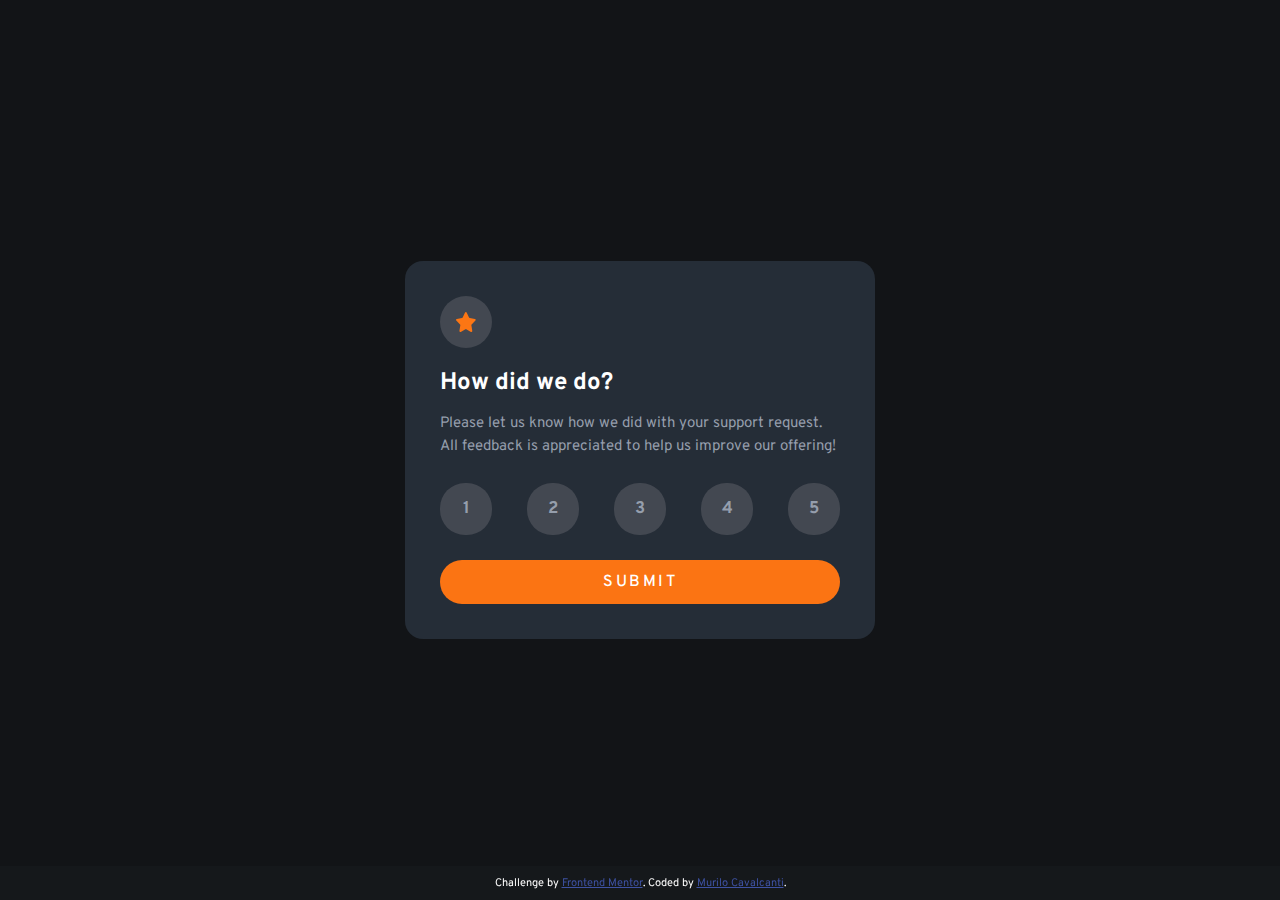
<file: index.html>
<!DOCTYPE html>
<html lang="en">

<head>
  <meta charset="UTF-8">
  <link rel="icon" type="image/png" sizes="32x32" href="./images/favicon-32x32.png">
  
  <link rel="stylesheet" href="app/css/index.css">
  <link rel="stylesheet" href="app/css/style.css">

  <title>Frontend Mentor | Interactive rating component</title>
</head>

<body>
  <div class="container-index">

    <div class="icone-estrela">
      <button><img src="/images/icon-star.svg" alt=""></button>
    </div>

    <h2>How did we do?</h2>

    <p>Please let us know how we did with your support request. All feedback is appreciated to help us improve our offering!</p>

    <div class="notas">
      <button class="nota" id="1" onclick="gtNota('1')">1</button>
      <button class="nota" id="2" onclick="gtNota('2')">2</button>
      <button class="nota" id="3" onclick="gtNota('3')">3</button>
      <button class="nota" id="4" onclick="gtNota('4')">4</button>
      <button class="nota" id="5" onclick="gtNota('5')">5</button>
    </div> <!-- notas -->

    <button id= "submit" onclick="submit()">SUBMIT</button>

  </div> <!-- container -->

  <footer class="attribution">
    Challenge by <a href="https://www.frontendmentor.io?ref=challenge" target="_blank">Frontend Mentor</a>.
    Coded by <a href="https://github.com/muriloLcavalcanti/proj.2-mentoria" target="_blank">Murilo Cavalcanti</a>.
  </footer> <!-- footer - attribution -->

  <script src="app/js/index.js"></script>
</body>

</html>
</file>
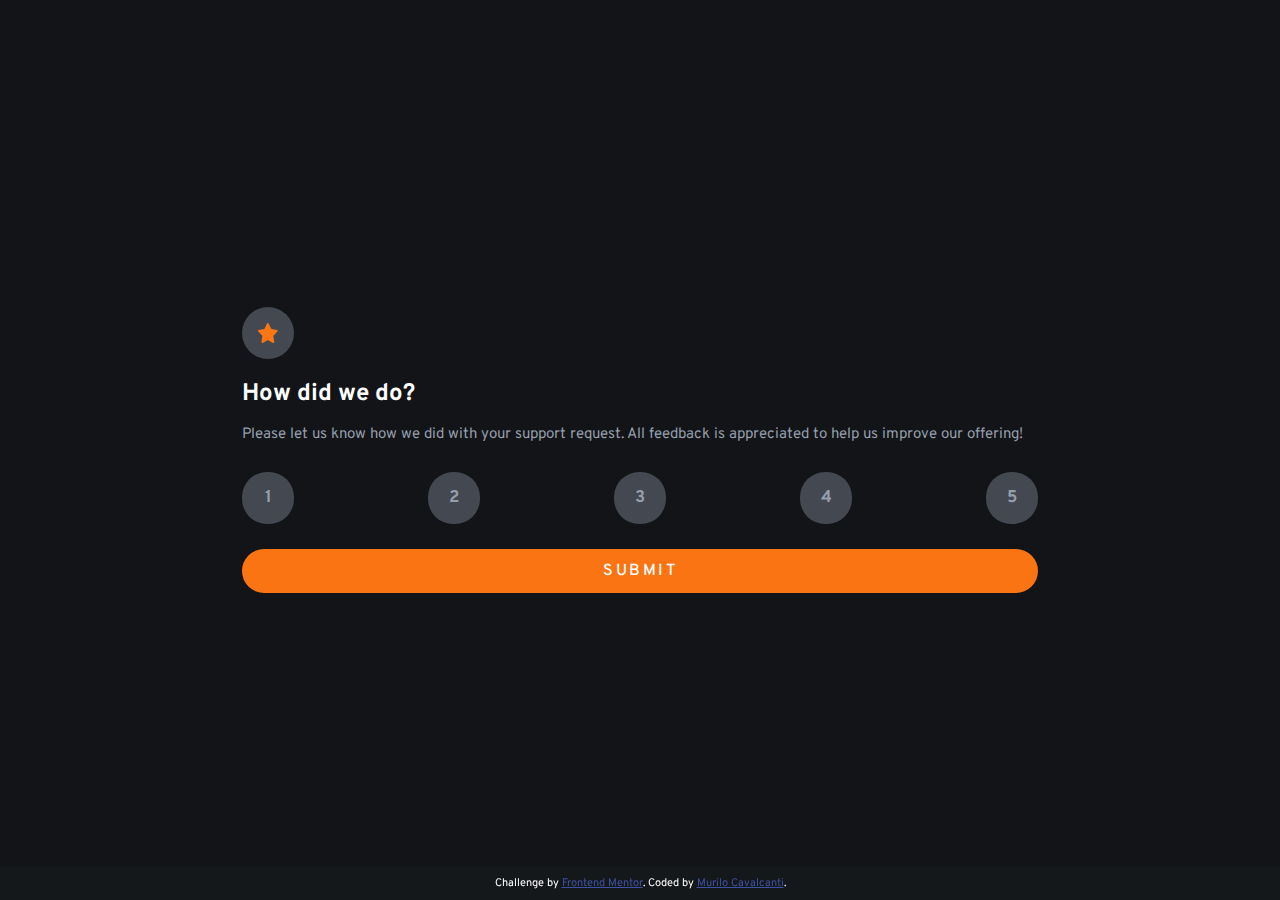
<file: app/html/index.html>
<!DOCTYPE html>
<html lang="en">

<head>
  <meta charset="UTF-8">
  <link rel="icon" type="image/png" sizes="32x32" href="./images/favicon-32x32.png">
  
  <link rel="stylesheet" href="../css/style.css">
  <link rel="stylesheet" href="../css/index.css">

  <title>Frontend Mentor | Interactive rating component</title>
</head>

<body>
  <div class="container">

    <div class="icone-estrela">
      <button><img src="/images/icon-star.svg" alt=""></button>
    </div>

    <h2>How did we do?</h2>

    <p>Please let us know how we did with your support request. All feedback is appreciated to help us improve our offering!</p>

    <div class="notas">
      <button class="nota" id="1" onclick="gtNota('1')">1</button>
      <button class="nota" id="2" onclick="gtNota('2')">2</button>
      <button class="nota" id="3" onclick="gtNota('3')">3</button>
      <button class="nota" id="4" onclick="gtNota('4')">4</button>
      <button class="nota" id="5" onclick="gtNota('5')">5</button>
    </div> <!-- notas -->

    <button id= "submit" onclick="submit()">SUBMIT</button>

  </div> <!-- container -->

  <footer class="attribution">
    Challenge by <a href="https://www.frontendmentor.io?ref=challenge" target="_blank">Frontend Mentor</a>.
    Coded by <a href="https://github.com/muriloLcavalcanti/proj.2-mentoria" target="_blank">Murilo Cavalcanti</a>.
  </footer> <!-- footer - attribution -->

  <script src="../js/index.js"></script>
</body>

</html>
</file>
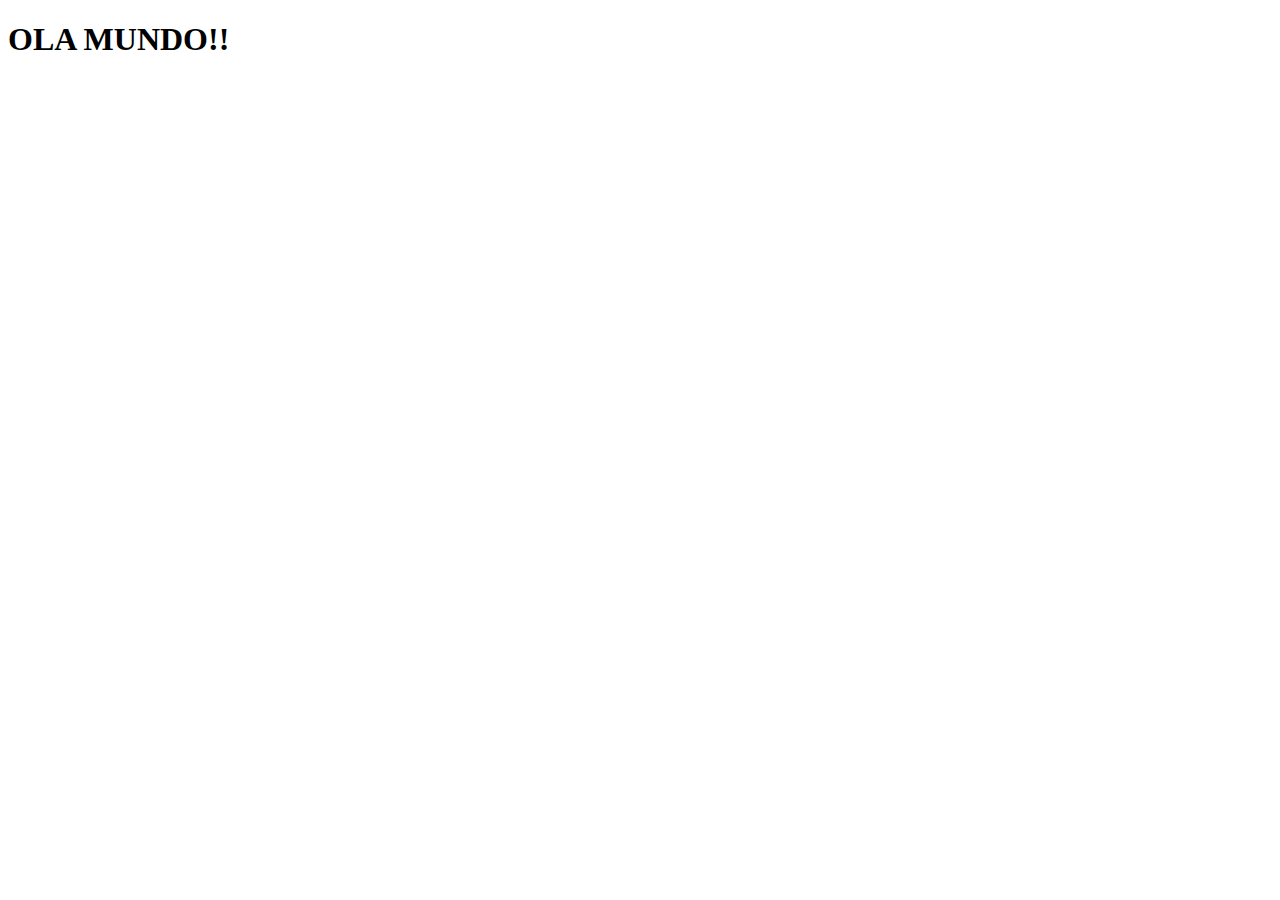
<file: thanks.html>
<!DOCTYPE html>
<html lang="en">
<head>
    <meta charset="UTF-8">
    <meta http-equiv="X-UA-Compatible" content="IE=edge">
    <meta name="viewport" content="width=device-width, initial-scale=1.0">
    <title>Document</title>
</head>
<body>
    <h1>OLA MUNDO!!</h1>
    <script src="thanks.js"></script>
</body>
</html>
</file>
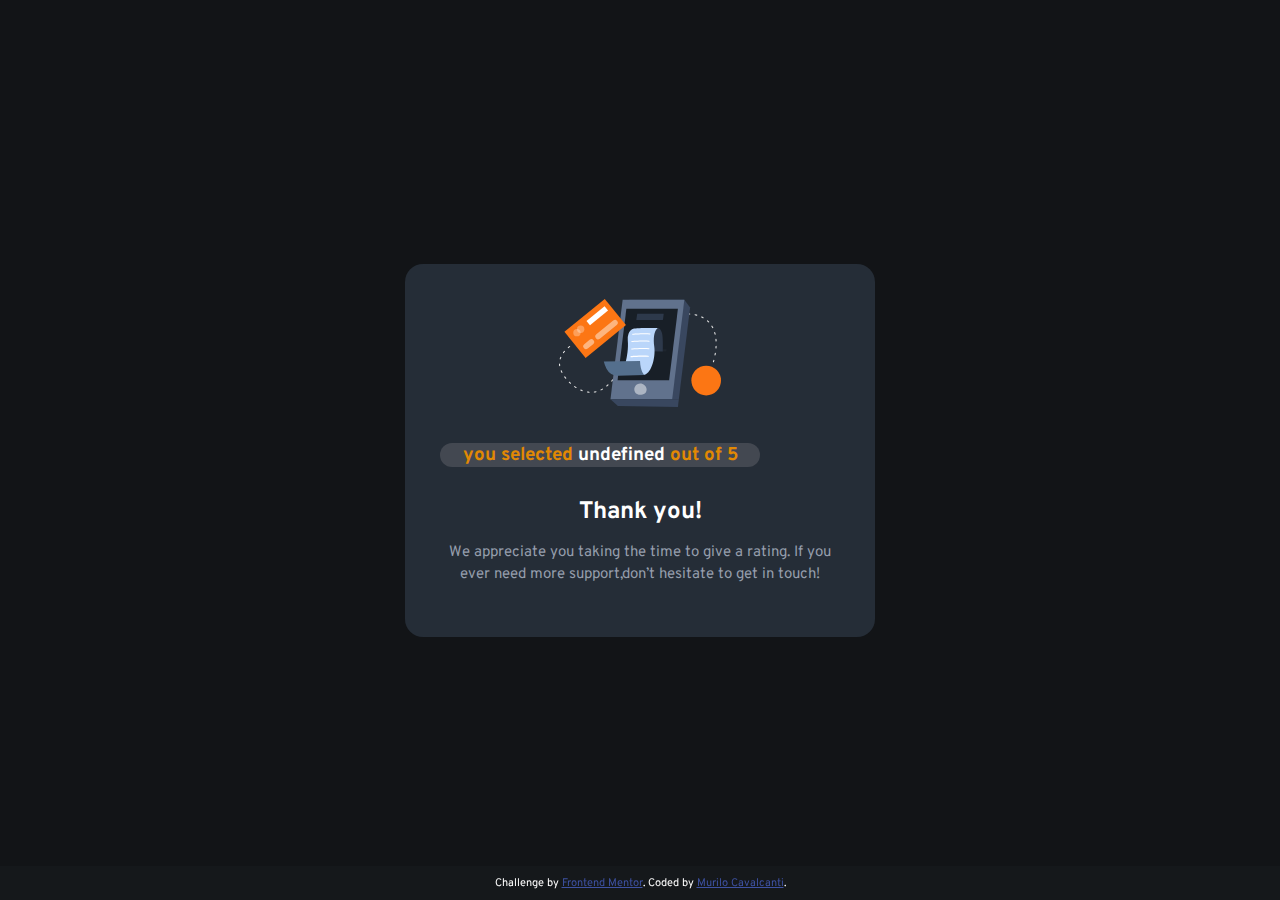
<file: app/html/thanks.html>
<!DOCTYPE html>
<html lang="en">

<head>
    <meta charset="UTF-8">
    <link rel="icon" type="image/png" sizes="32x32" href="./images/favicon-32x32.png">

    <link rel="stylesheet" href="../css/style.css">
    <link rel="stylesheet" href="../css/thanks.css">

    <title>Frontend Mentor | Interactive rating component</title>
</head>

<body>

    <div class="container-thanks">
        
        <div>
            <img src="/images/illustration-thank-you.svg">
        </div>

        <div>
            <h3>you selected <span id="result"></span> out of 5</h3>

            <h2>Thank you!</h2>
        </div>

        <p>
            We appreciate you taking the time to give a rating. If you ever need more support,don’t hesitate to get in touch!
        </p>

    </div> <!-- container -->



    <footer class="attribution">
        Challenge by <a href="https://www.frontendmentor.io?ref=challenge" target="_blank">Frontend Mentor</a>.
        Coded by <a href="https://github.com/muriloLcavalcanti/proj.2-mentoria" target="_blank">Murilo Cavalcanti</a>.
    </footer> <!-- footer - attribution -->

    <script src="../js/index.js"></script>
    <script src="../js/thanks.js"></script>
</body>

</html>
</file>
<file: app/css/index.css>
/* Estilos presentes somentes na pagina de avaliação */

div.container-index {
  min-width: 350px;
  max-width: 400px;
  width: 45vh;
  background-color: hsl(213, 19%, 18%);
  border-radius: 18px;
  padding: 35px;
}

div.icone-estrela button {
  color: hsl(217, 12%, 63%);
  background-color: hsl(217, 9%, 29%);
  border-radius: 26px;
  border: none;
  width: 52px;
  height: 52px;
  margin-bottom: 15px;
}

div.notas {
  display: inline-grid;
  width: 100%;
  grid-auto-flow: column;
  justify-content: space-between;
}

button.nota {
  font-size: 17px;
  font-weight: bolder;
  color: hsl(217, 12%, 63%);
  text-align: center;
  background-color: #434851;
  border-radius: 25px;
  border: none;
  width: 52px;
  height: 52px;
  margin: 10px 0;
}

button.nota:hover {
  background-color: #959eac;
  color: hsl(0, 0%, 100%);
}

button#submit {
  background-color: #fb7413;
  border-radius: 25px;
  border: none;
  padding: 12px;
  width: 100%;

  font-size: 16px;
  font-weight: 500;
  color: hsl(0, 0%, 100%);
  cursor: pointer;
  margin: 15px 0px 0px 0px;
  letter-spacing: 2.5px;
}

button#submit:hover {
  background-color: hsl(0, 0%, 100%);
  color: hsl(25, 97%, 53%);
}
</file>
<file: app/css/style.css>
/* Estilos globais */

@import url("https://fonts.googleapis.com/css2?family=Overpass:wght@400;700&display=swap");

/* 
caso o link acima não funcione, use essas classes abaixo:
@font-face {
  font-family: "Overpass";
  src: url("fonts/Overpass-VariableFont_wght.ttf") format("truetype");
}

@font-face {
  font-family: "Overpass-regular";
  src: url("fonts/Overpass-Regular.ttf") format("truetype");
} 
*/

* {
  margin: 0;
  padding: 0;
  color: white;
  font-family: "Overpass", sans-serif;
}

html{
  min-height: 500px;
}

body {
  background-color: hsl(216, 12%, 8%);
  display: grid;
  justify-content: center;
  justify-items: center;
  align-items: center;
  height: 100vh;
}

h2 {
  /* font-family: "Overpass-regular"; <- descomente, se necessário.*/
  margin: 5px 0;
}

p {
  font-size: 15px;
  line-height: 1.5;
  color: hsl(217, 12%, 63%);
  width: 100%;
  margin: 15px 15px 15px 0px;
}

div.icone-estrela img{
  width: 20px;
  height: 20px;
  margin-top: 5px;
}

footer {
  position: fixed;
  bottom: 0;
  width: 100%;
  padding: 10px;
  background-color: rgba(37, 45, 55, 0.15);
}

footer.attribution {
  font-size: 11px;
  text-align: center;
}
footer.attribution a {
  color: hsl(228, 45%, 44%);
}
</file>
<file: app/css/thanks.css>
/* Estilos presentes somentes na pagina de agradecimento */


div.container-thanks {
    min-width: 350px;
    max-width: 400px;
    text-align: center;
    width: 45vh;
    background-color: hsl(213, 19%, 18%);
    border-radius: 18px;
    padding: 35px;
  }

div h3 {
  color: hsl(36, 97%, 45%);
  text-align: center;
  background-color: hsl(217, 9%, 29%);
  border-radius: 26px;
  border: none;
  width: 80%;
  height: auto;
  margin: 30px 0;
}



/* 

div.notas {
  display: inline-grid;
  width: 100%;
  grid-auto-flow: column;
  justify-content: space-between;
}

*/
</file>
